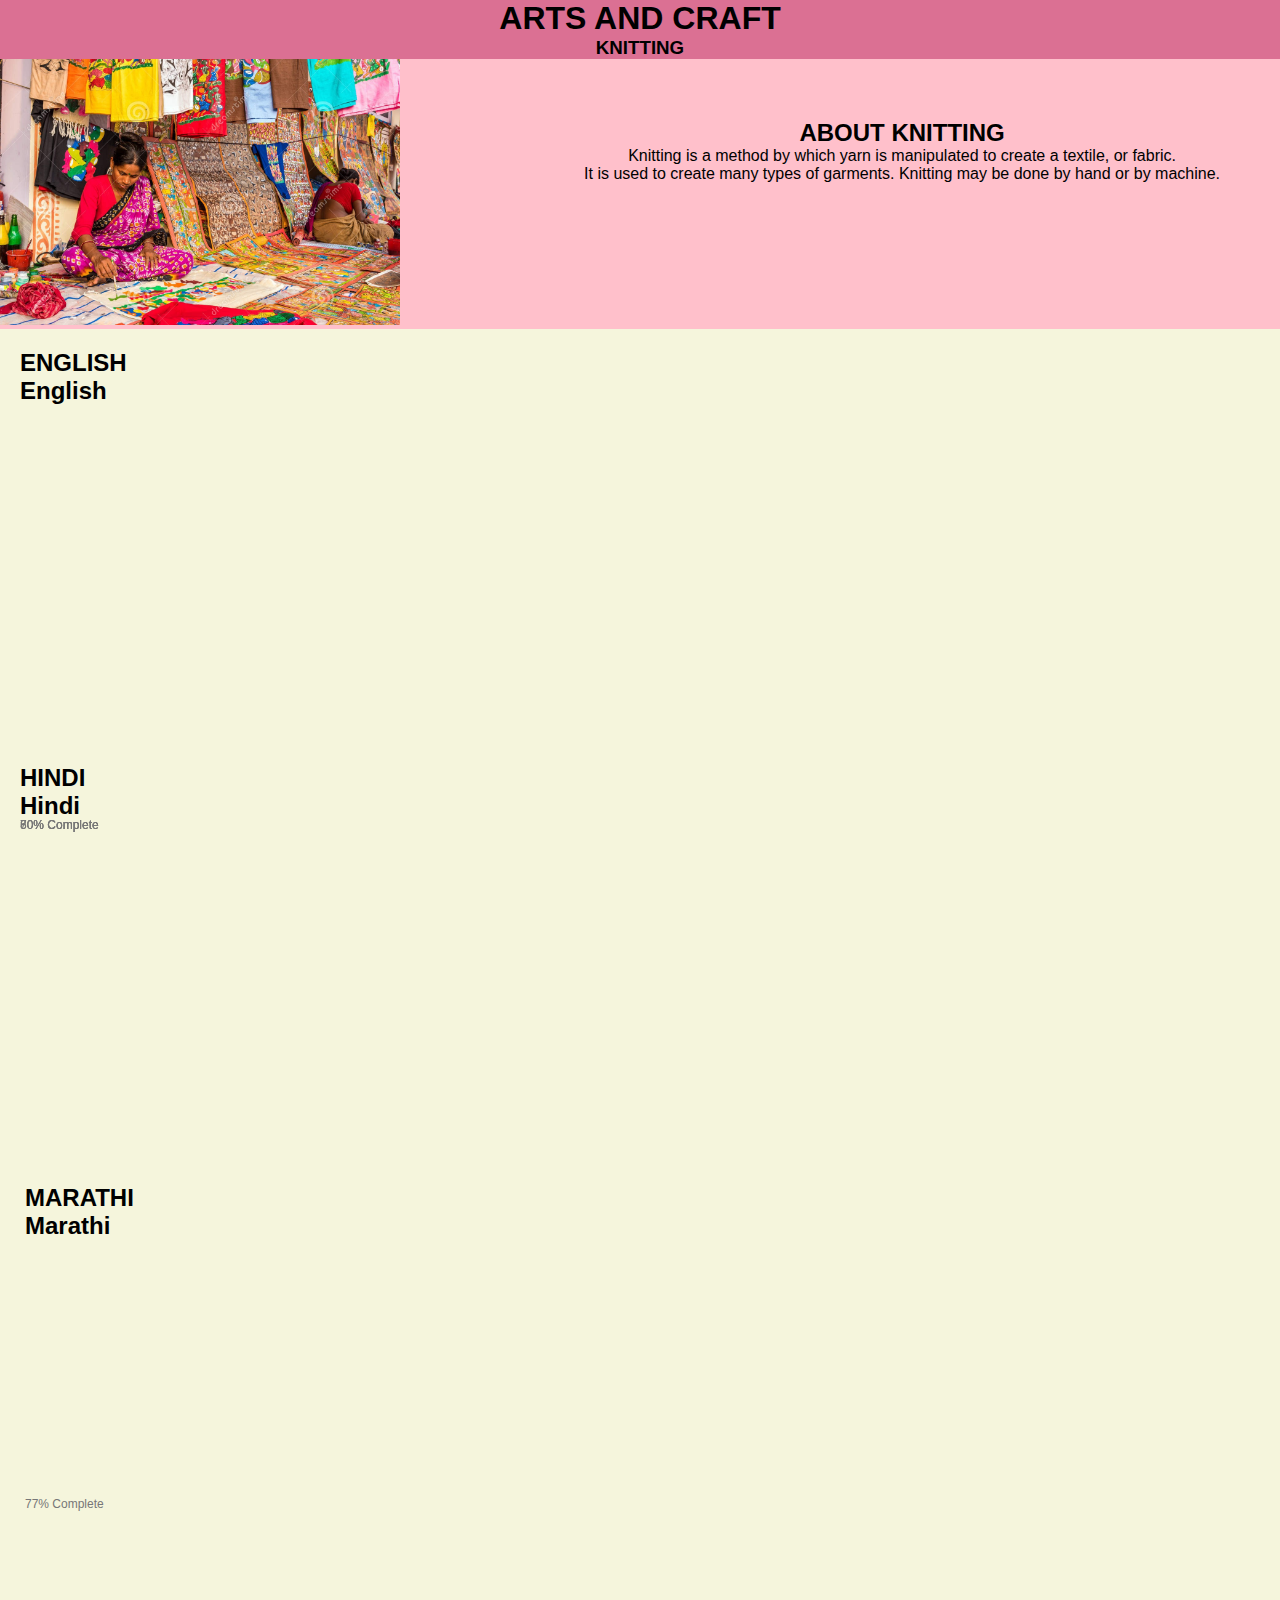
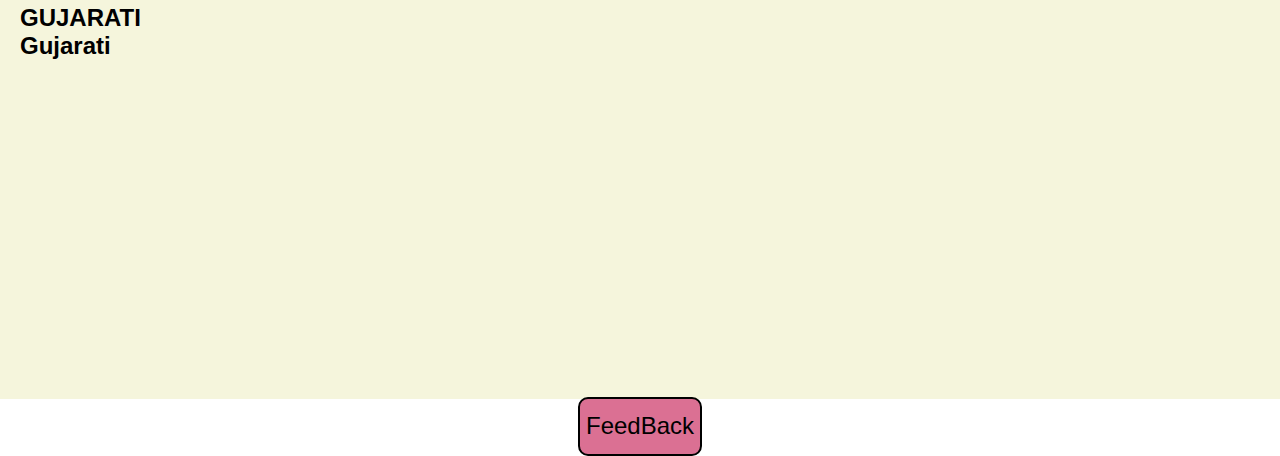
<file: art.html>
<!DOCTYPE html>
<html lang="en">

<head>
    <meta charset="UTF-8">
    <meta http-equiv="X-UA-Compatible" content="IE=edge">
    <meta name="viewport" content="width=device-width, initial-scale=1.0">
    <title>ART AND CRAFT</title>
    <link rel="stylesheet" href="art.css">
</head>

<body>
    <section class="art">
        <h1>ARTS AND CRAFT</h1>
        <h3>KNITTING</h3>
    </section>
    <section class="ABOUT">
        <div class="c1">
            <h2>ABOUT KNITTING</h2>
            <p>Knitting is a method by which yarn is manipulated to create a textile, or fabric. <br>It is used to create many types of garments. Knitting may be done by hand or by machine.</p>
                <!-- <img src="k3.jpg" width="20"> -->

        </div>
        <section class="image">
            <img src="k3.jpg" width="400px">
        </section>


    </section>
    <section class="course">
        <div id="english">
            <h2>ENGLISH</h2>
            <div class="container">
                <h2>English</h2>
                <div class="progress">
                  <div class="progress-bar" role="progressbar" aria-valuenow="70" aria-valuemin="0" aria-valuemax="100" style="width:70%">
                    <span class="sr-only">70% Complete</span>
                  </div>
                </div>
              </div>
              
            <iframe width="400" height="315" src="https://www.youtube.com/embed/hM5M2Fu0RtY"
                title="YouTube video player" frameborder="0"
                allow="accelerometer; autoplay; clipboard-write; encrypted-media; gyroscope; picture-in-picture"
                allowfullscreen></iframe>
            <iframe width="400" height="315" src="https://www.youtube.com/embed/Zjq0MoUZqVY"
                title="YouTube video player" frameborder="0"
                allow="accelerometer; autoplay; clipboard-write; encrypted-media; gyroscope; picture-in-picture"
                allowfullscreen></iframe>
        </div>
        <div id="hindi">
            <h2>HINDI</h2>
            <div class="container">
                <h2>Hindi</h2>
                <div class="progress">
                  <div class="progress-bar" role="progressbar" aria-valuenow="80" aria-valuemin="0" aria-valuemax="100" style="width:70%">
                    <span class="sr-only">80% Complete</span>
                  </div>
                </div>
              </div>
              
            <iframe width="400" height="315" src="https://www.youtube.com/embed/1T2wGMWZbPU"
                title="YouTube video player" frameborder="0"
                allow="accelerometer; autoplay; clipboard-write; encrypted-media; gyroscope; picture-in-picture"
                allowfullscreen></iframe>
            <iframe width="400" height="315" src="https://www.youtube.com/embed/NoTGfB27Qxo"
                title="YouTube video player" frameborder="0"
                allow="accelerometer; autoplay; clipboard-write; encrypted-media; gyroscope; picture-in-picture"
                allowfullscreen></iframe>

        </div>
        <div id="marathi">
            <h2>MARATHI</h2>
            <div class="container">
                <h2>Marathi</h2>
                <div class="progress">
                  <div class="progress-bar" role="progressbar" aria-valuenow="77" aria-valuemin="0" aria-valuemax="100" style="width:70%">
                    <span class="sr-only">77% Complete</span>
                  </div>
                </div>
              </div>
              
            <iframe width="400" height="315" src="https://www.youtube.com/embed/wQDf532gVfc"
                title="YouTube video player" frameborder="0"
                allow="accelerometer; autoplay; clipboard-write; encrypted-media; gyroscope; picture-in-picture"
                allowfullscreen></iframe>
            <iframe width="400" height="315" src="https://www.youtube.com/embed/dpSP-Ni21KU"
                title="YouTube video player" frameborder="0"
                allow="accelerometer; autoplay; clipboard-write; encrypted-media; gyroscope; picture-in-picture"
                allowfullscreen></iframe>



        </div>
        <div id="guju">
            <h2>GUJARATI</h2>
            <div class="container">
                <h2>Gujarati</h2>
                <div class="progress">
                  <div class="progress-bar" role="progressbar" aria-valuenow="60" aria-valuemin="0" aria-valuemax="100" style="width:70%">
                    <span class="sr-only">60% Complete</span>
                  </div>
                </div>
              </div>
              
            <iframe width="400" height="315" src="https://www.youtube.com/embed/tLQS7qb6bwU"
                title="YouTube video player" frameborder="0"
                allow="accelerometer; autoplay; clipboard-write; encrypted-media; gyroscope; picture-in-picture"
                allowfullscreen></iframe>

        </div>
    </div>
    <div class="footer">
        <div class="feedback" onclick="location.href = 'feedback.html'">FeedBack</div>
    </div>
    </section>



</body>

</html>
</file>
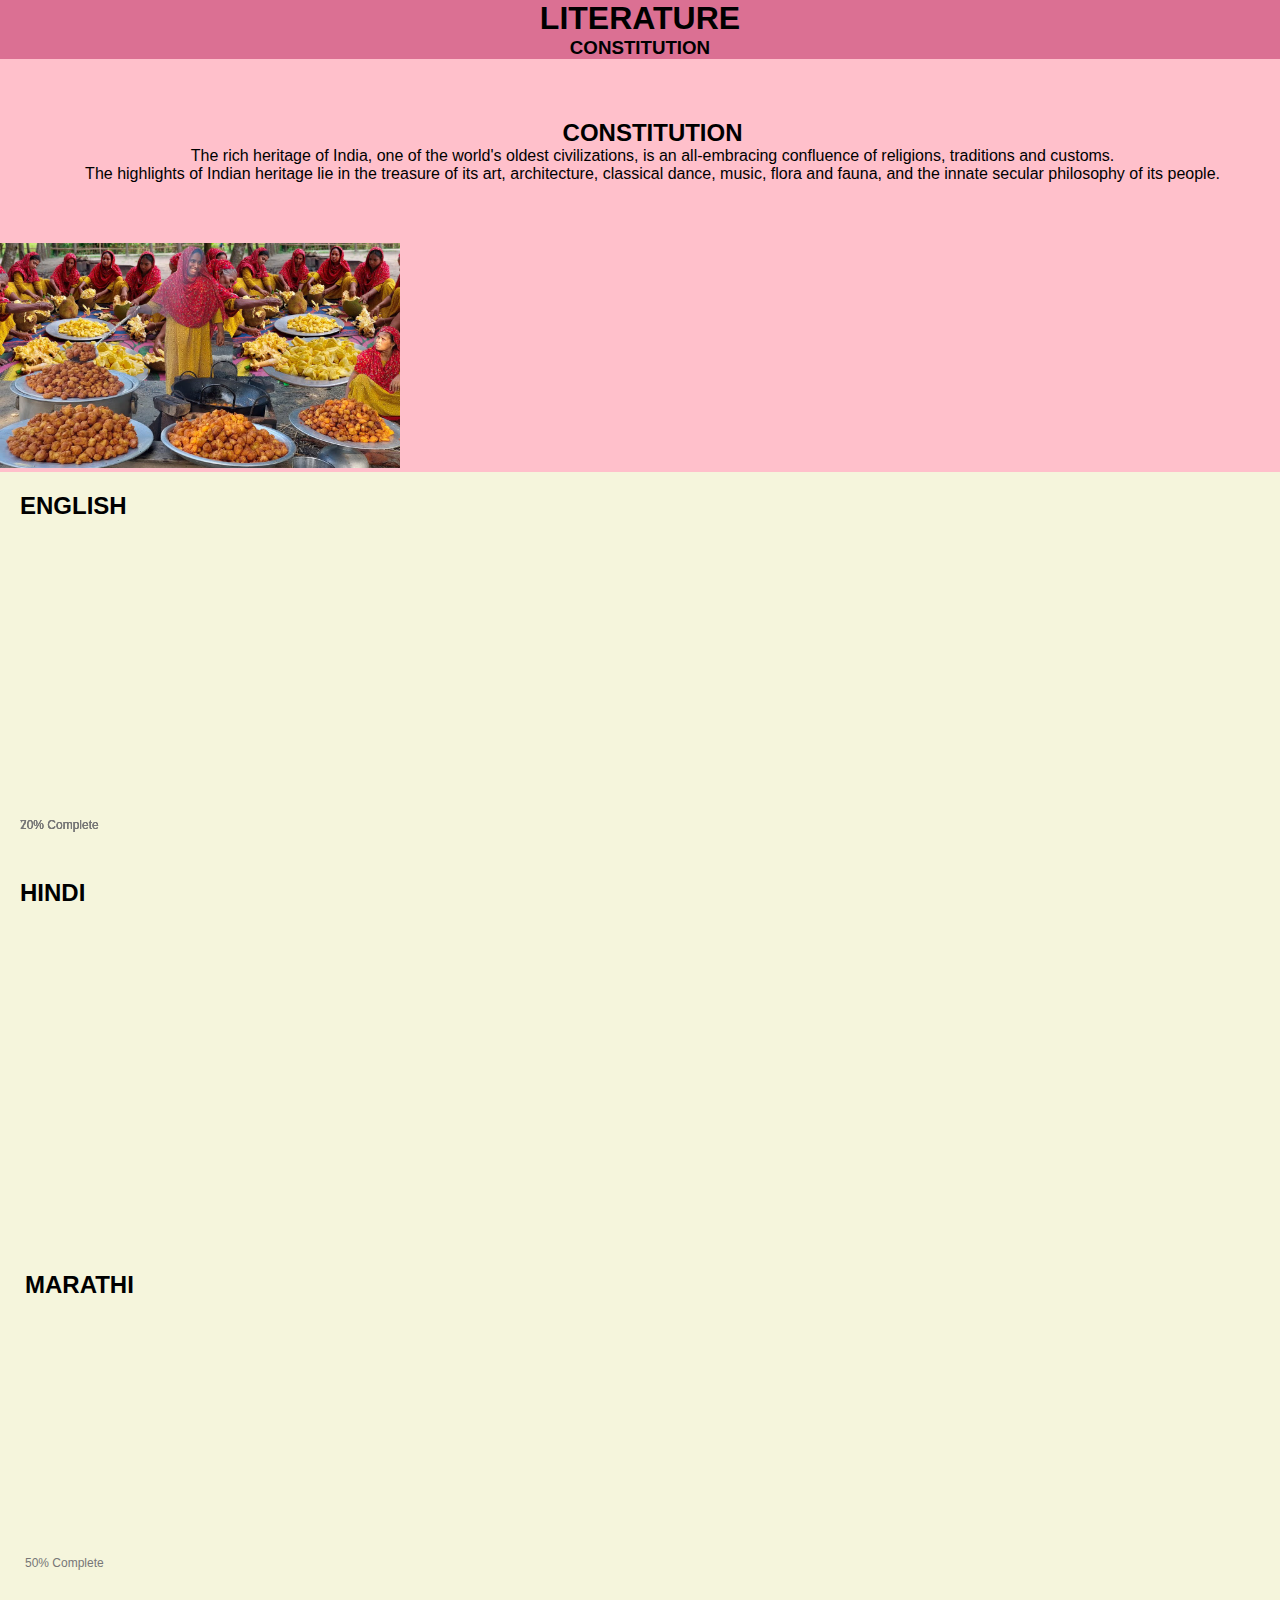
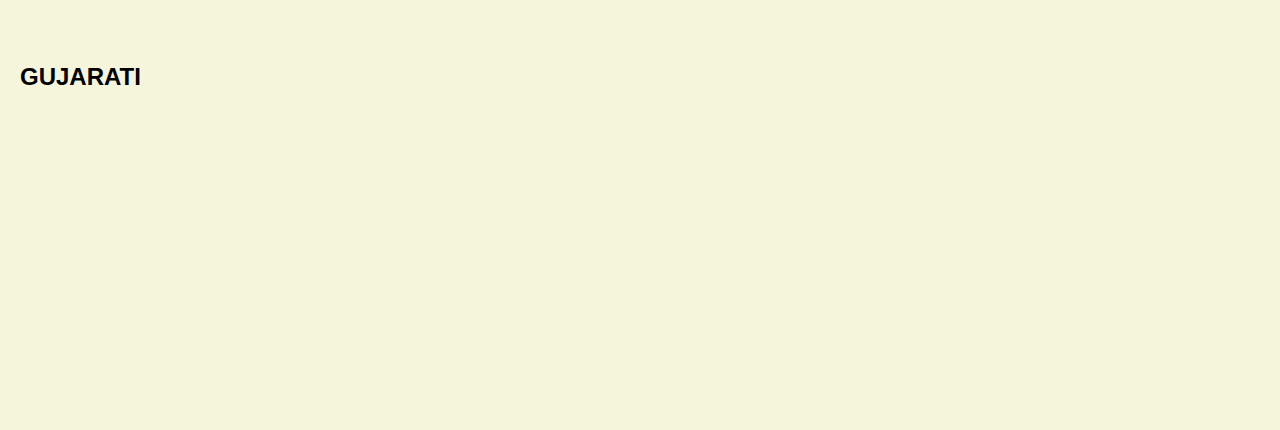
<file: cont.html>
<!DOCTYPE html>
<html lang="en">

<head>
    <meta charset="UTF-8">
    <meta http-equiv="X-UA-Compatible" content="IE=edge">
    <meta name="viewport" content="width=device-width, initial-scale=1.0">
    <title>COOKING</title>
    <link rel="stylesheet" href="art.css">
</head>

<body>
    <section class="art">
        <h1>LITERATURE</h1>
        <h3>CONSTITUTION</h3>
    </section>
    <section class="ABOUT">
        <div class="c1">
            <h2>CONSTITUTION</h2>
            <p>The rich heritage of India, one of the world's oldest civilizations, is an all-embracing confluence of religions, traditions and customs.<br> The highlights of Indian heritage lie in the treasure of its art, architecture, classical dance, music, flora and fauna, and the innate secular philosophy of its people.</p>
            <!-- <img src="k3.jpg" width="20"> -->

        </div>
        <section class="image">
            <img src="indian.jpg" width="400px">
        </section>


    </section>
    <section class="course">
        <div id="english">
            <h2>ENGLISH</h2>
            <div class="container">
               
                <div class="progress">
                  <div class="progress-bar" role="progressbar" aria-valuenow="20" aria-valuemin="0" aria-valuemax="100" style="width:70%">
                    <span class="sr-only">20% Complete</span>
                  </div>
                </div>
              </div>
              
            <iframe width="400" height="315" src="https://www.youtube.com/embed/vq2Q1_v6TNU"
                title="YouTube video player" frameborder="0"
                allow="accelerometer; autoplay; clipboard-write; encrypted-media; gyroscope; picture-in-picture"
                allowfullscreen></iframe>
            <iframe width="400" height="315" src="https://www.youtube.com/embed/6kWKxmPaYNo"
                title="YouTube video player" frameborder="0"
                allow="accelerometer; autoplay; clipboard-write; encrypted-media; gyroscope; picture-in-picture"
                allowfullscreen></iframe>
            <iframe width="400" height="315" src="https://www.youtube.com/embed/3PsH0-mfWzQ"
                title="YouTube video player" frameborder="0"
                allow="accelerometer; autoplay; clipboard-write; encrypted-media; gyroscope; picture-in-picture"
                allowfullscreen></iframe>


        </div>
        <div id="hindi">
            <h2>HINDI</h2>
            <div class="container">
                
                <div class="progress">
                  <div class="progress-bar" role="progressbar" aria-valuenow="70" aria-valuemin="0" aria-valuemax="100" style="width:70%">
                    <span class="sr-only">70% Complete</span>
                  </div>
                </div>
              </div>
              
            <iframe width="400" height="315" src="https://www.youtube.com/embed/8_KW9lnLY0c"
                title="YouTube video player" frameborder="0"
                allow="accelerometer; autoplay; clipboard-write; encrypted-media; gyroscope; picture-in-picture"
                allowfullscreen></iframe>
            <iframe width="400" height="315" src="https://www.youtube.com/embed/b-5e04yMnk8"
                title="YouTube video player" frameborder="0"
                allow="accelerometer; autoplay; clipboard-write; encrypted-media; gyroscope; picture-in-picture"
                allowfullscreen></iframe>
            <iframe width="400" height="315" src="https://www.youtube.com/embed/gEAY19h1F3M"
                title="YouTube video player" frameborder="0"
                allow="accelerometer; autoplay; clipboard-write; encrypted-media; gyroscope; picture-in-picture"
                allowfullscreen></iframe>



        </div>
        <div id="marathi">
            <h2>MARATHI</h2>
            <div class="container">
                
                <div class="progress">
                  <div class="progress-bar" role="progressbar" aria-valuenow="50" aria-valuemin="0" aria-valuemax="100" style="width:70%">
                    <span class="sr-only">50% Complete</span>
                  </div>
                </div>
              </div>
              
            <iframe width="400" height="315" src="https://www.youtube.com/embed/Io2D6hOBAlc"
                title="YouTube video player" frameborder="0"
                allow="accelerometer; autoplay; clipboard-write; encrypted-media; gyroscope; picture-in-picture"
                allowfullscreen></iframe>
            <iframe width="400" height="315" src="https://www.youtube.com/embed/wA2C_EZUzmg"
                title="YouTube video player" frameborder="0"
                allow="accelerometer; autoplay; clipboard-write; encrypted-media; gyroscope; picture-in-picture"
                allowfullscreen></iframe>
            <iframe width="400" height="315" src="https://www.youtube.com/embed/Mvgv2ckW1Lc"
                title="YouTube video player" frameborder="0"
                allow="accelerometer; autoplay; clipboard-write; encrypted-media; gyroscope; picture-in-picture"
                allowfullscreen></iframe>





        </div>
        <div id="guju">
            <h2>GUJARATI</h2>
            <div class="container">
                
                <div class="progress">
                  <div class="progress-bar" role="progressbar" aria-valuenow="70" aria-valuemin="0" aria-valuemax="100" style="width:70%">
                    <span class="sr-only">70% Complete</span>
                  </div>
                </div>
              </div>
              
            <iframe width="400" height="315" src="https://www.youtube.com/embed/w8m_699iJV8"
                title="YouTube video player" frameborder="0"
                allow="accelerometer; autoplay; clipboard-write; encrypted-media; gyroscope; picture-in-picture"
                allowfullscreen></iframe>
            <iframe width="400" height="315" src="https://www.youtube.com/embed/ZbtyaoFVoeA"
                title="YouTube video player" frameborder="0"
                allow="accelerometer; autoplay; clipboard-write; encrypted-media; gyroscope; picture-in-picture"
                allowfullscreen></iframe>
            <iframe width="400" height="315" src="https://www.youtube.com/embed/tR3jaq7NRNQ"
                title="YouTube video player" frameborder="0"
                allow="accelerometer; autoplay; clipboard-write; encrypted-media; gyroscope; picture-in-picture"
                allowfullscreen></iframe>

        </div>
    </section>



</body>

</html>
</file>
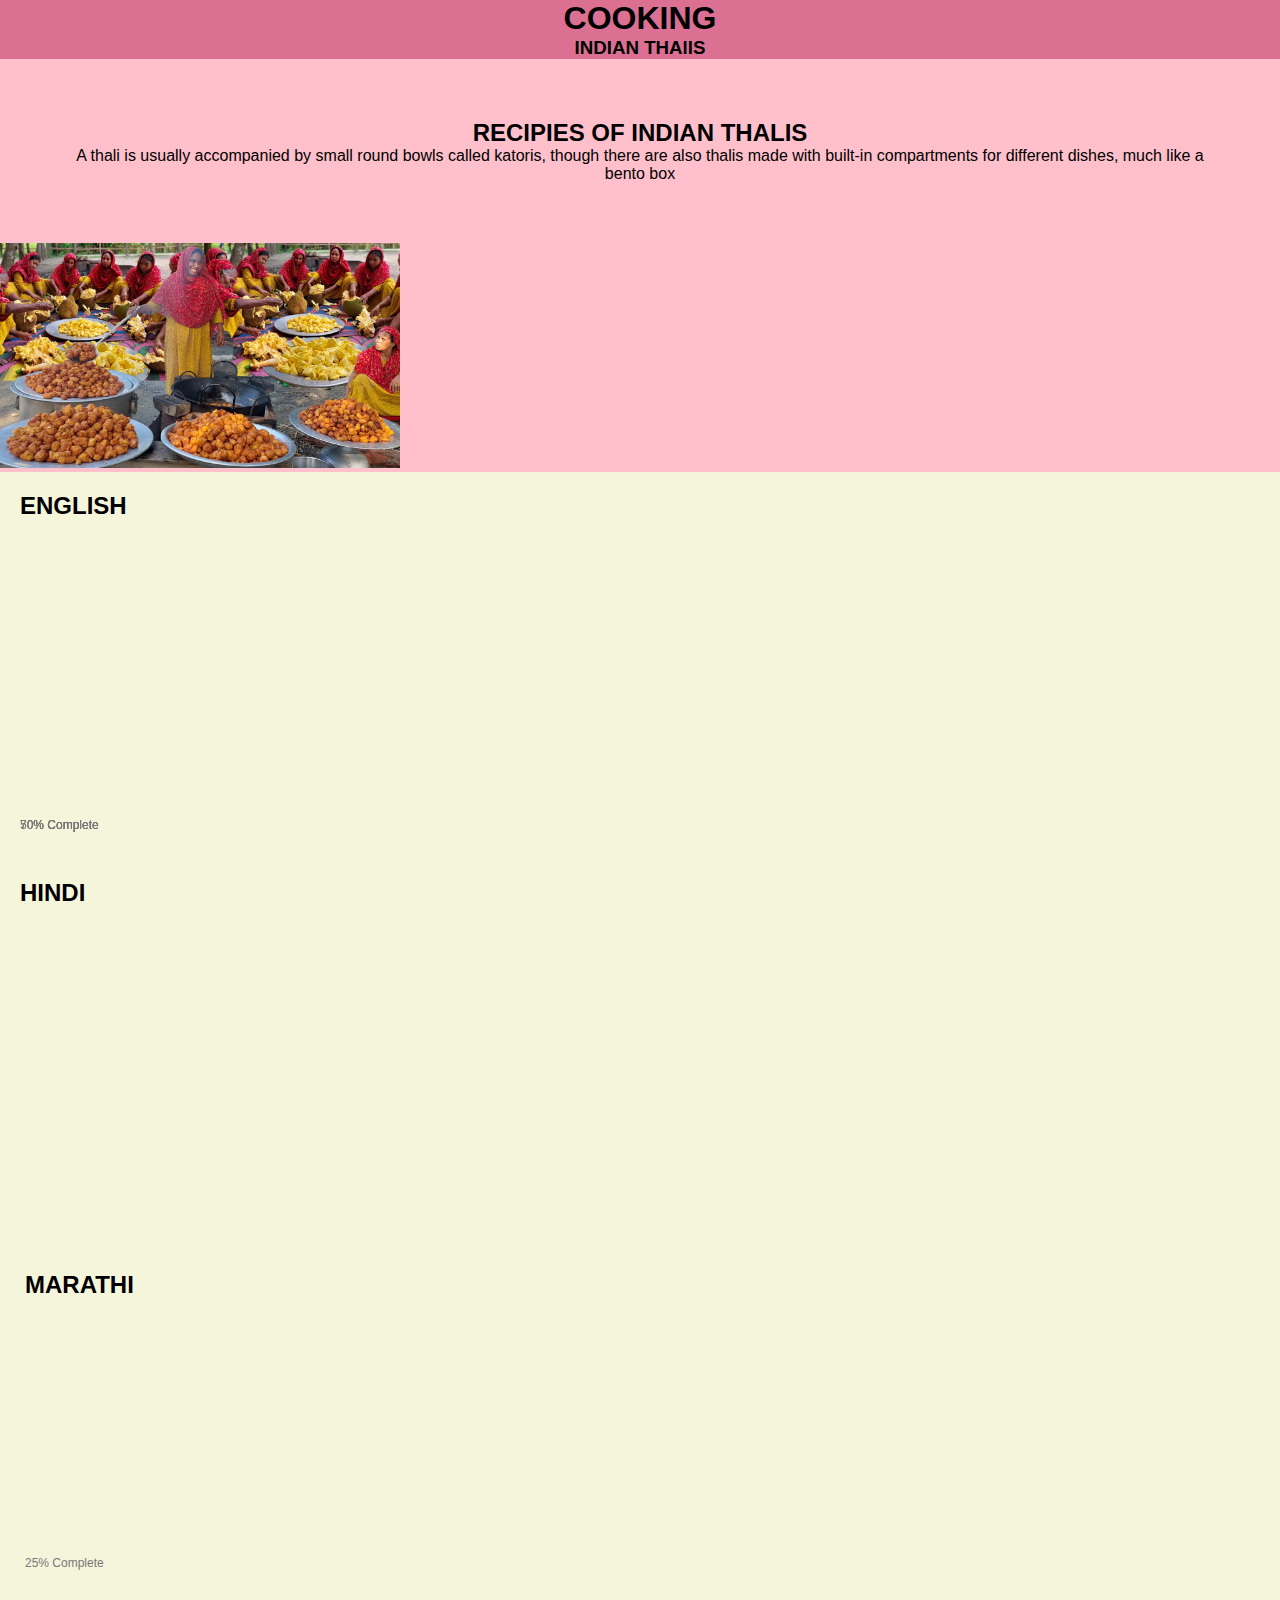
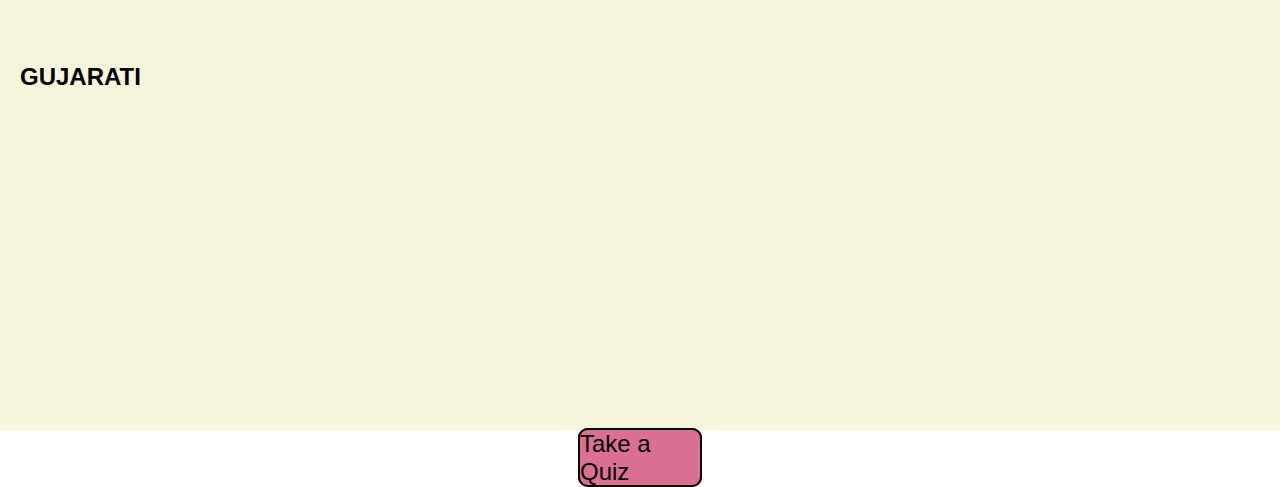
<file: cook.html>
<!DOCTYPE html>
<html lang="en">

<head>
    <meta charset="UTF-8">
    <meta http-equiv="X-UA-Compatible" content="IE=edge">
    <meta name="viewport" content="width=device-width, initial-scale=1.0">
    <title>COOKING</title>
    <link rel="stylesheet" href="art.css">
</head>

<body>
    <section class="art">
        <h1>COOKING</h1>
        <h3>INDIAN THAlIS</h3>
    </section>
    <section class="ABOUT">
        <div class="c1">
            <h2>RECIPIES OF INDIAN THALIS</h2>
            <p>A thali is usually accompanied by small round bowls called katoris, though there are also thalis made with built-in compartments for different dishes, much like a bento box</p>
            <!-- <img src="k3.jpg" width="20"> -->

        </div>
        <section class="image">
            <img src="indian.jpg" width="400px">
        </section>


    </section>
    <section class="course">
        <div id="english">
            <h2>ENGLISH</h2>
            <div class="container">
               
                <div class="progress">
                  <div class="progress-bar" role="progressbar" aria-valuenow="50" aria-valuemin="0" aria-valuemax="100" style="width:70%">
                    <span class="sr-only">50% Complete</span>
                  </div>
                </div>
              </div>
              
            <iframe width="400" height="315" src="https://www.youtube.com/embed/I_MWvhjufKA"
                title="YouTube video player" frameborder="0"
                allow="accelerometer; autoplay; clipboard-write; encrypted-media; gyroscope; picture-in-picture"
                allowfullscreen></iframe>
            <iframe width="400" height="315" src="https://www.youtube.com/embed/MUesLbKX1bA"
                title="YouTube video player" frameborder="0"
                allow="accelerometer; autoplay; clipboard-write; encrypted-media; gyroscope; picture-in-picture"
                allowfullscreen></iframe>

        </div>
        <div id="hindi">
            <h2>HINDI</h2>
            <div class="container">
                
                <div class="progress">
                  <div class="progress-bar" role="progressbar" aria-valuenow="70" aria-valuemin="0" aria-valuemax="100" style="width:70%">
                    <span class="sr-only">70% Complete</span>
                  </div>
                </div>
              </div>
              
            <iframe width="400" height="315" src="https://www.youtube.com/embed/eVlc_9sHppk"
                title="YouTube video player" frameborder="0"
                allow="accelerometer; autoplay; clipboard-write; encrypted-media; gyroscope; picture-in-picture"
                allowfullscreen></iframe>

            <iframe width="400" height="315" src="https://www.youtube.com/embed/y65wC-x2g9o"
                title="YouTube video player" frameborder="0"
                allow="accelerometer; autoplay; clipboard-write; encrypted-media; gyroscope; picture-in-picture"
                allowfullscreen></iframe>


        </div>
        <div id="marathi">
            <h2>MARATHI</h2>
            <div class="container">
                
                <div class="progress">
                  <div class="progress-bar" role="progressbar" aria-valuenow="25" aria-valuemin="0" aria-valuemax="100" style="width:70%">
                    <span class="sr-only">25% Complete</span>
                  </div>
                </div>
              </div>
              

            <iframe width="400" height="315" src="https://www.youtube.com/embed/y65wC-x2g9o"
                title="YouTube video player" frameborder="0"
                allow="accelerometer; autoplay; clipboard-write; encrypted-media; gyroscope; picture-in-picture"
                allowfullscreen></iframe>
            <iframe width="400" height="315" src="https://www.youtube.com/embed/a8DGSSet3VM"
                title="YouTube video player" frameborder="0"
                allow="accelerometer; autoplay; clipboard-write; encrypted-media; gyroscope; picture-in-picture"
                allowfullscreen></iframe>



        </div>
        <div id="guju">
            <h2>GUJARATI</h2>
            <div class="container">
                
                <div class="progress">
                  <div class="progress-bar" role="progressbar" aria-valuenow="70" aria-valuemin="0" aria-valuemax="100" style="width:70%">
                    <span class="sr-only">70% Complete</span>
                  </div>
                </div>
              </div>
              
            <iframe width="400" height="315" src="https://www.youtube.com/embed/8RhDZ3jk2Vg"
                title="YouTube video player" frameborder="0"
                allow="accelerometer; autoplay; clipboard-write; encrypted-media; gyroscope; picture-in-picture"
                allowfullscreen></iframe>

        </div>
    </div>
    <div class="footer">
        <div class="feedback" onclick="location.href = 'feedback.html'">FeedBack</div>
    </div>
    <div class="footer">
        <div class="feedback" onclick="location.href = 'Form.html'">Take a Quiz</div>
    </div>
    </section>
    



</body>

</html>
</file>
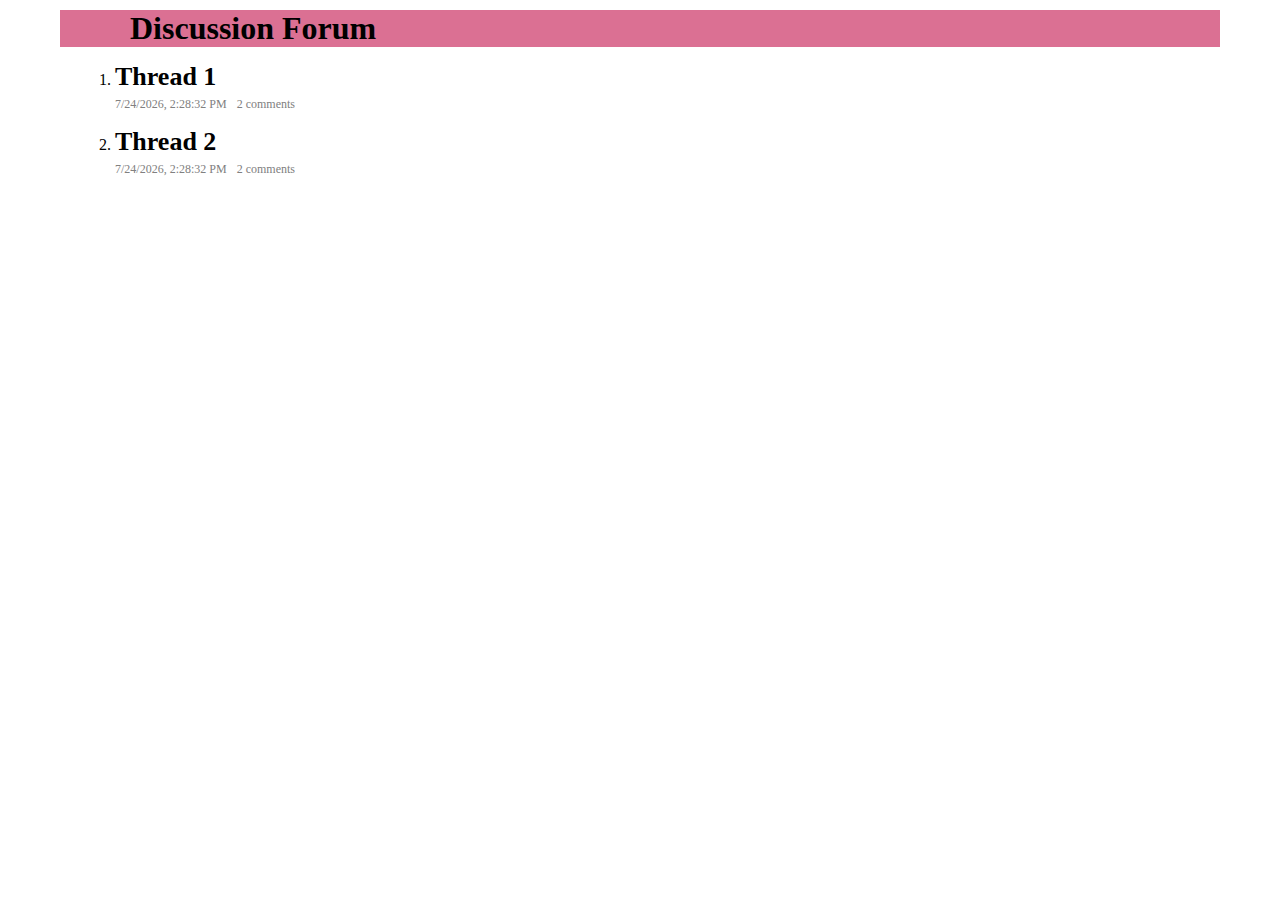
<file: discussion.html>
<body>
    <div class="top-bar">
        <h1>
            Discussion Forum
        </h1>
    </div>
    <div class="main">
        <ol>
        </ol>
    </div>
    <script src="data.js"></script>
    <script>
        console.log(threads);
        var container = document.querySelector('ol');
        for (let thread of threads) {
            var html = `
            <li class="row">
                <a href="/thread.html?${thread.id}">
                    <h4 class="title">
                        ${thread.title}
                    </h4>
                    <div class="bottom">
                        <p class="timestamp">
                            ${new Date(thread.date).toLocaleString()}
                        </p>
                        <p class="comment-count">
                            ${thread.comments.length} comments
                        </p>
                    </div>
                </a>
            </li>
            `
            container.insertAdjacentHTML('beforeend', html);
        }
    </script>
    <style>
        body {
            margin: 10px 60px;
        }
        a {
            text-decoration: none;
            color: black;
        }
        h1{font-size: 32px;
            margin: 0;}
        h4{
            margin: 0;
            font-size: 26px;
        }
        ol {
            margin: 0;
        }
        p {
            margin: 5px 0;
        }
        .top-bar {
            background-color: palevioletred;
            padding: 0 70px;
        }
        .main {
            background-color: white;
            padding: 10px 15px;
        }
        .row {
            padding: 5px 0;
        }
        .bottom {
            display: flex;
            color: grey;
            font-size: 12px;
        }
        .timestamp {
            padding-right: 10px;
        }
    </style>
</body>
</file>
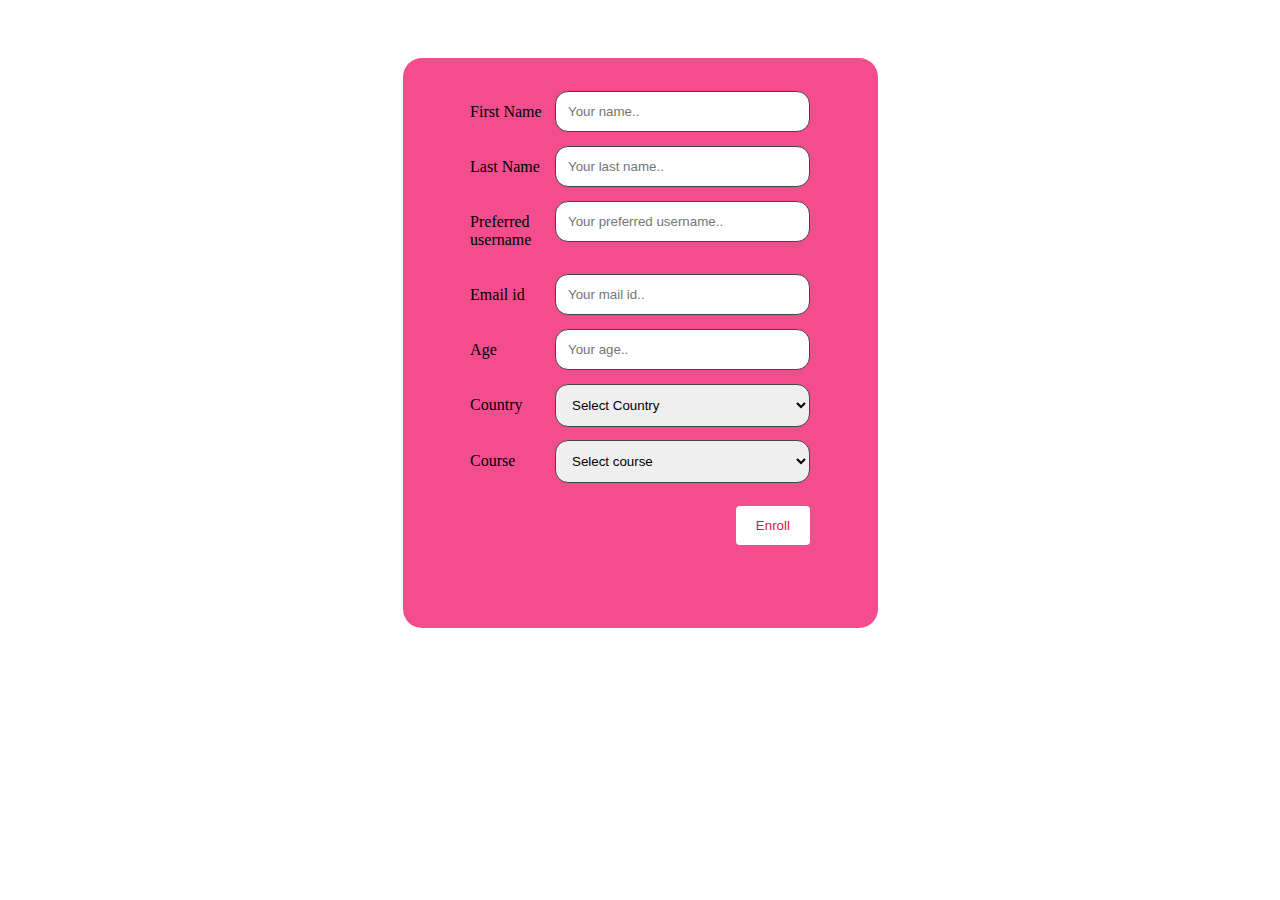
<file: Enrollment.html>
<!DOCTYPE html>    
<html>    
<head>    
<meta name="viewport" content="width=device-width, initial-scale=1">    
<style>    
* {    
  box-sizing: border-box;    
}    
    
input[type=text], select, textarea {    
  width: 100%;    
  padding: 12px;    
  border: 1px solid rgb(70, 68, 68);    
  border-radius: 13px;    
  resize: vertical;    
}   
#body1{
  background-color:#ffffff00;
  display: flex;
  justify-content:center;
} 
input[type=email], select, textarea {    
  width: 100%;    
  padding: 12px;    
  border: 1px solid rgb(70, 68, 68);    
  border-radius: 13px;    
  resize: vertical;    
}    
    
label {    
  padding: 12px 12px 12px 0;    
  display: inline-block;    
}    
    
input[type=submit] {    
  background-color: rgb(255, 255, 255);    
  color: rgb(235, 12, 75);    
  padding: 12px 20px;    
  border: none;    
  border-radius: 4px;    
  cursor: pointer;    
  float: right;    
  margin-top: 13px;
}    
    
input[type=submit]:hover {    
  background-color: #6b0a4f;
  color:white;   
} 
#row{
    margin-top:10px;
}   
    
#container {    
    height: 570px;
    width: 475px;
    background-color: rgb(244 77 142);
    display: flex;
    justify-content: center;
    padding: 20px;
    margin: 50px; 
    border: none;    
  border-radius: 19px;
}    
    
.col-25 {    
  float: left;    
  width: 25%;    
  margin-top: 13px;
  border-radius: 13px;
}    
    
.col-75 {    
  float: left;    
  width: 75%;    
  margin-top:13px;    
}    
    
/* Clear floats after the columns */    
.row:after {    
  content: "";    
  display: table;    
  clear: both;    
}    
    
/* Responsive layout - when the screen is less than 600px wide, make the two columns stack on top of each other instead of next to each other */    
</style>    
</head>    
<body id="body1">      
<section id="container">    
  <form>    
    <div class="row">    
      <div class="col-25">    
        <label for="fname">First Name</label>    
      </div>    
      <div class="col-75">    
        <input type="text" id="fname" name="firstname" placeholder="Your name..">    
      </div>    
    </div>    
    <div class="row">    
      <div class="col-25">    
        <label for="lname">Last Name</label>    
      </div>    
      <div class="col-75">    
        <input type="text" id="lname" name="lastname" placeholder="Your last name..">    
      </div>    
    </div>
    <div class="row">    
        <div class="col-25">    
          <label for="lname">Preferred username</label>    
        </div>    
        <div class="col-75">    
          <input type="text" id="lname" name="lastname" placeholder="Your preferred username..">    
        </div>    
      </div>        
    <div class="row">    
        <div class="col-25">    
          <label for="email">Email id</label>    
        </div>    
        <div class="col-75">    
          <input type="email" id="email" name="Mail id" placeholder="Your mail id..">    
        </div>    
      </div>
      <div class="row">    
        <div class="col-25">    
          <label for="lname">Age</label>    
        </div>    
        <div class="col-75">    
          <input type="text" id="lname" name="lastname" placeholder="Your age..">    
        </div>    
      </div>   
    <div class="row">    
      <div class="col-25">    
        <label for="country">Country</label>    
      </div>    
      <div class="col-75">    
        <select id="country" name="country">    
            <option value="none">Select Country</option>    
          <option value="australia">Australia</option>    
          <option value="canada">Canada</option>    
          <option value="usa">USA</option>    
          <option value="russia">Russia</option>    
          <option value="japan">Japan</option>    
          <option value="india">India</option>    
          <option value="china">China</option>    
        </select>    
      </div>    
    </div>
    <div class="row">    
        <div class="col-25">    
          <label for="country">Course</label>    
        </div>    
        <div class="col-75">    
          <select id="country" name="country">
            <option value="none">Select course</option>        
              <option value="none">Art & Craft</option>    
            <option value="australia">Science & Technology</option>    
            <option value="canada">Literature</option>    
            <option value="usa">Cooking</option>    
          </select>    
        </div>    
      </div>      
      
    </div>    
    <div id="row">    
      <input type="submit" value="Enroll" ></div>   
    </div>
    
  </form>    
</section>    
    
</body>    
</html>
</file>
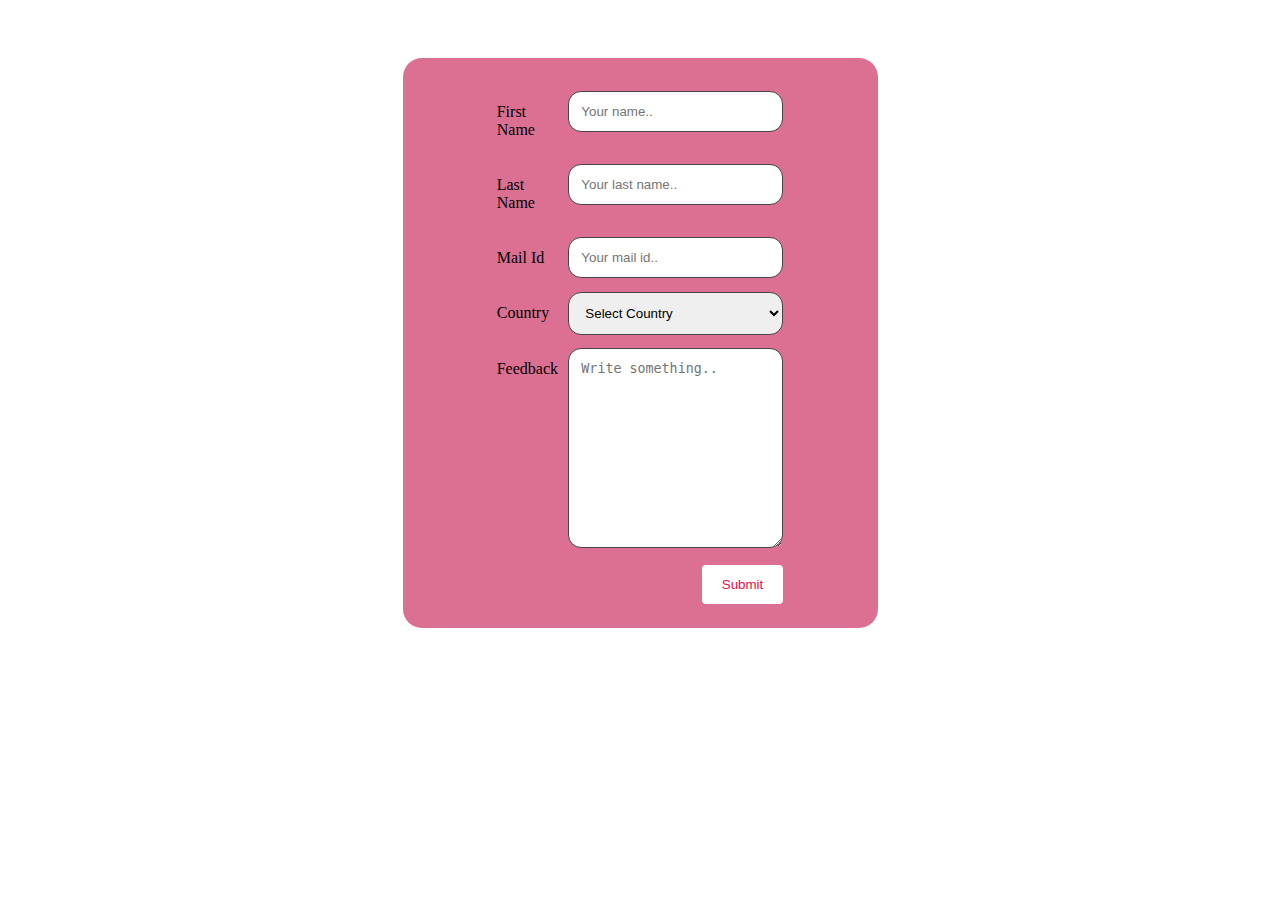
<file: feedback.html>
<!DOCTYPE html>    
<html>    
<head>    
<meta name="viewport" content="width=device-width, initial-scale=1">    
<style>    
* {    
  box-sizing: border-box;    
}    
    
input[type=text], select, textarea {    
  width: 100%;    
  padding: 12px;    
  border: 1px solid rgb(70, 68, 68);    
  border-radius: 13px;    
  resize: vertical;    
}   
#body1{
  background-color:#ffffff00;
  display: flex;
  justify-content:center;
} 
input[type=email], select, textarea {    
  width: 100%;    
  padding: 12px;    
  border: 1px solid rgb(70, 68, 68);    
  border-radius: 13px;    
  resize: vertical;    
}    
    
label {    
  padding: 12px 12px 12px 0;    
  display: inline-block;    
}    
    
input[type=submit] {    
  background-color: rgb(255, 255, 255);    
  color: rgb(235, 12, 75);    
  padding: 12px 20px;    
  border: none;    
  border-radius: 4px;    
  cursor: pointer;    
  float: right;    
  margin-top: 13px;
}    
    
input[type=submit]:hover {    
  background-color: #6b0a4f;
  color:white;   
}    
    
#container {    
    height: 570px;
    width: 475px;
    background-color:palevioletred;
    display: flex;
    justify-content: center;
    padding: 20px;
    margin: 50px; 
    border: none;    
  border-radius: 19px;
}    
    
.col-25 {    
  float: left;    
  width: 25%;    
  margin-top: 13px;
  border-radius: 13px;
}    
    
.col-75 {    
  float: left;    
  width: 75%;    
  margin-top:13px;    
}    
    
/* Clear floats after the columns */    
.row:after {    
  content: "";    
  display: table;    
  clear: both;    
}    
    
/* Responsive layout - when the screen is less than 600px wide, make the two columns stack on top of each other instead of next to each other */    
</style>    
</head>    
<body id="body1">      
<section id="container">    
  <form>    
    <div class="row">    
      <div class="col-25">    
        <label for="fname">First Name</label>    
      </div>    
      <div class="col-75">    
        <input type="text" id="fname" name="firstname" placeholder="Your name..">    
      </div>    
    </div>    
    <div class="row">    
      <div class="col-25">    
        <label for="lname">Last Name</label>    
      </div>    
      <div class="col-75">    
        <input type="text" id="lname" name="lastname" placeholder="Your last name..">    
      </div>    
    </div>    
    <div class="row">    
        <div class="col-25">    
          <label for="email">Mail Id</label>    
        </div>    
        <div class="col-75">    
          <input type="email" id="email" name="mailid" placeholder="Your mail id..">    
        </div>    
      </div>    
    <div class="row">    
      <div class="col-25">    
        <label for="country">Country</label>    
      </div>    
      <div class="col-75">    
        <select id="country" name="country">    
            <option value="none">Select Country</option>    
          <option value="australia">Australia</option>    
          <option value="canada">Canada</option>    
          <option value="usa">USA</option>    
          <option value="russia">Russia</option>    
          <option value="japan">Japan</option>    
          <option value="india">India</option>    
          <option value="china">China</option>    
        </select>    
      </div>    
    </div>    
    <div class="row">    
      <div class="col-25">    
        <label for="feed_back"><i class="fa fa-heart" aria-hidden="true"></i>Feedback</label>    
      </div>    
      <div class="col-75">    
        <textarea id="subject" name="subject" placeholder="Write something.." style="height:200px"></textarea>    
      </div>    
    </div>    
    <div id="row">    
      <input type="submit" value="Submit" >    
    </div>
    
  </form>    
</section>    
    
</body>    
</html>
</file>
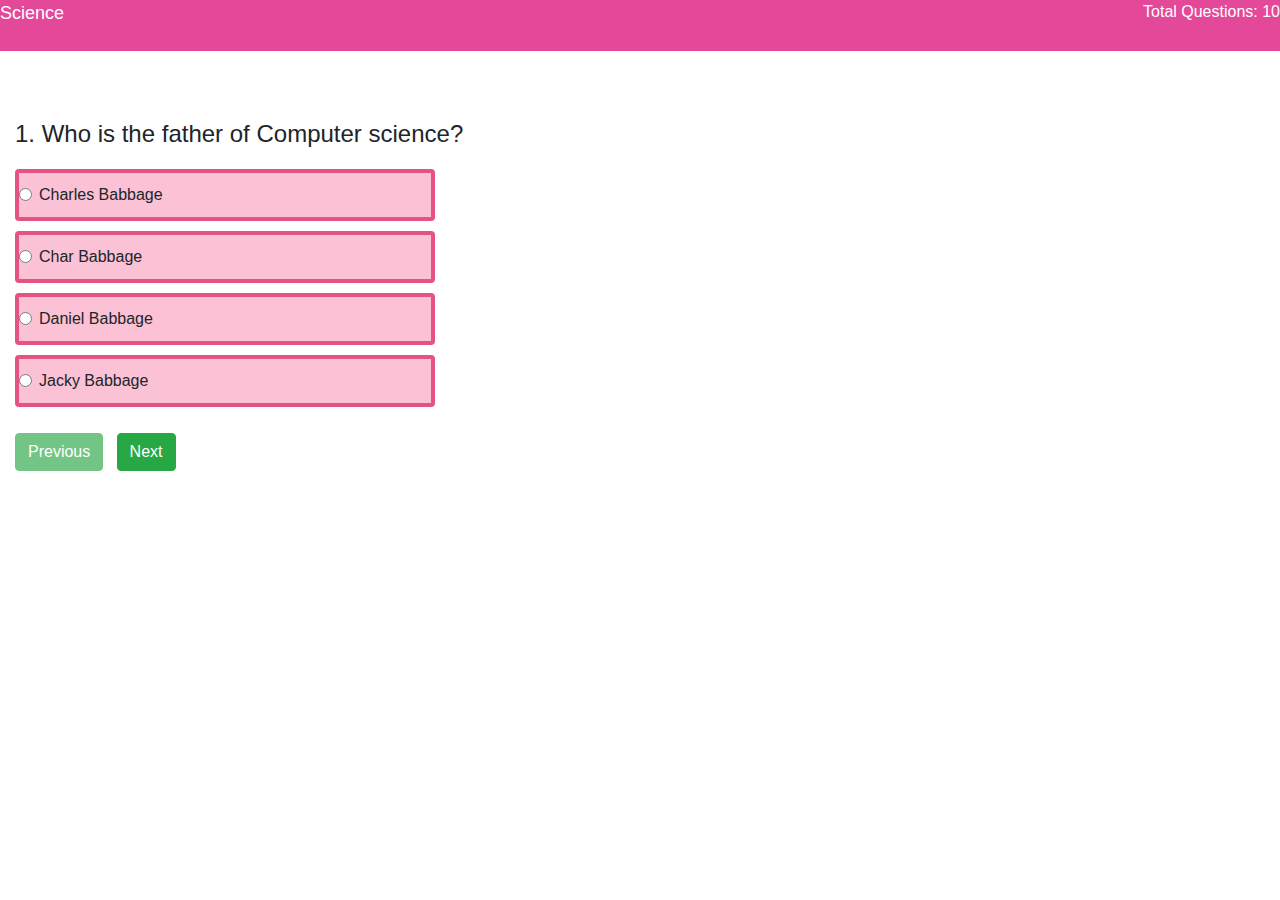
<file: Form.html>
<!DOCTYPE html>
<html lang="en">
<head>
<meta charset="UTF-8">
<meta http-equiv="X-UA-Compatible" content="IE=edge">
<meta name="viewport" content="width=device-width, initial-scale=1.0">
<title>Javascript Quiz</title>
<link rel="stylesheet" href="style1.css">
<link rel="stylesheet" href="https://cdnjs.cloudflare.com/ajax/libs/font-awesome/4.7.0/css/font-awesome.css">
<link rel="stylesheet" href="https://cdnjs.cloudflare.com/ajax/libs/twitter-bootstrap/4.0.0-alpha.6/css/bootstrap.min.css">
</head>
<body>
<header id="header bg-primary" style="background-color: #d80272b8; height:51px;">
<div class="left-title" id="Quiz">Science</div>
<div class="right-title">Total Questions: <span id="tque"></span></div>
<div class="clearfix"></div>
</header>
<div class="content">
<div class="container-fluid">
<div class="row">
<div class="col-sm-12">
<div id="result" class="quiz-body">
<form name="quizForm" onSubmit="">
<fieldset class="form-group">
<h4><span id="qid">1.</span> <span id="question"></span></h4>
<div class="option-block-container" id="question-options">
</div> <!-- End of option block -->
</fieldset>
<button name="previous" id="previous" class="btn btn-success">Previous</button>
&nbsp;
<button name="next" id="next" class="btn btn-success">Next</button>
</form>
</div>
</div> <!-- End of col-sm-12 -->
</div> <!-- End of row -->
</div> <!-- ENd of container fluid -->
</div> <!-- End of content -->
<script src="https://cdnjs.cloudflare.com/ajax/libs/jquery/3.1.1/jquery.min.js"></script>
<script src="https://cdnjs.cloudflare.com/ajax/libs/twitter-bootstrap/4.0.0-alpha.6/js/bootstrap.min.js"></script>
<script src="app.js"></script>
</body>
</html>
</file>
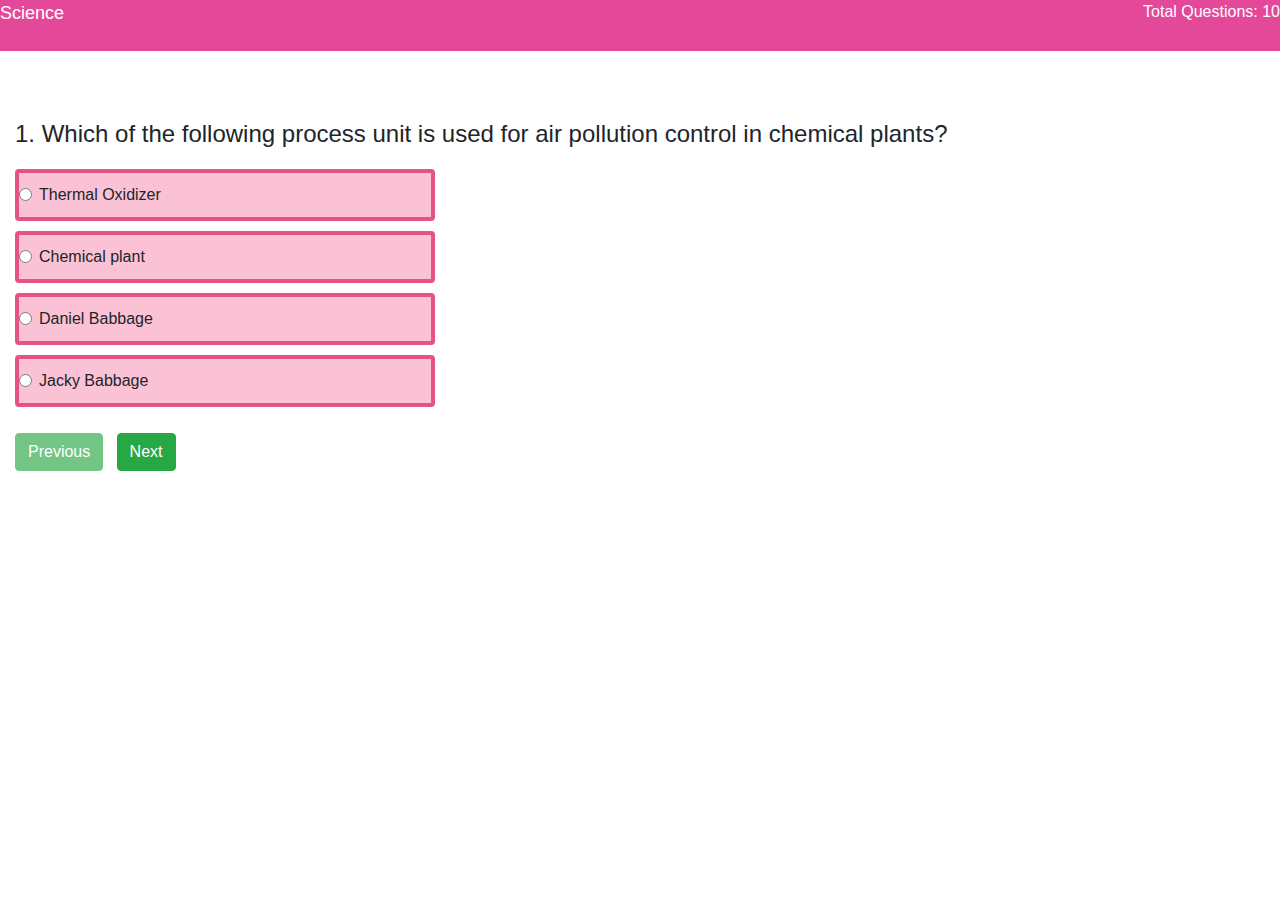
<file: form1.html>
<!DOCTYPE html>
<html lang="en">
<head>
<meta charset="UTF-8">
<meta http-equiv="X-UA-Compatible" content="IE=edge">
<meta name="viewport" content="width=device-width, initial-scale=1.0">
<title>Javascript Quiz</title>
<link rel="stylesheet" href="style1.css">
<link rel="stylesheet" href="https://cdnjs.cloudflare.com/ajax/libs/font-awesome/4.7.0/css/font-awesome.css">
<link rel="stylesheet" href="https://cdnjs.cloudflare.com/ajax/libs/twitter-bootstrap/4.0.0-alpha.6/css/bootstrap.min.css">
</head>
<body>
<header id="header bg-primary" style="background-color: #d80272b8; height:51px;">
<div class="left-title" id="Quiz">Science</div>
<div class="right-title">Total Questions: <span id="tque"></span></div>
<div class="clearfix"></div>
</header>
<div class="content">
<div class="container-fluid">
<div class="row">
<div class="col-sm-12">
<div id="result" class="quiz-body">
<form name="quizForm" onSubmit="">
<fieldset class="form-group">
<h4><span id="qid">1.</span> <span id="question"></span></h4>
<div class="option-block-container" id="question-options">
</div> <!-- End of option block -->
</fieldset>
<button name="previous" id="previous" class="btn btn-success">Previous</button>
&nbsp;
<button name="next" id="next" class="btn btn-success">Next</button>
</form>
</div>
</div> <!-- End of col-sm-12 -->
</div> <!-- End of row -->
</div> <!-- ENd of container fluid -->
</div> <!-- End of content -->
<script src="https://cdnjs.cloudflare.com/ajax/libs/jquery/3.1.1/jquery.min.js"></script>
<script src="https://cdnjs.cloudflare.com/ajax/libs/twitter-bootstrap/4.0.0-alpha.6/js/bootstrap.min.js"></script>
<script src="app1.js"></script>
</body>
</html>
</file>
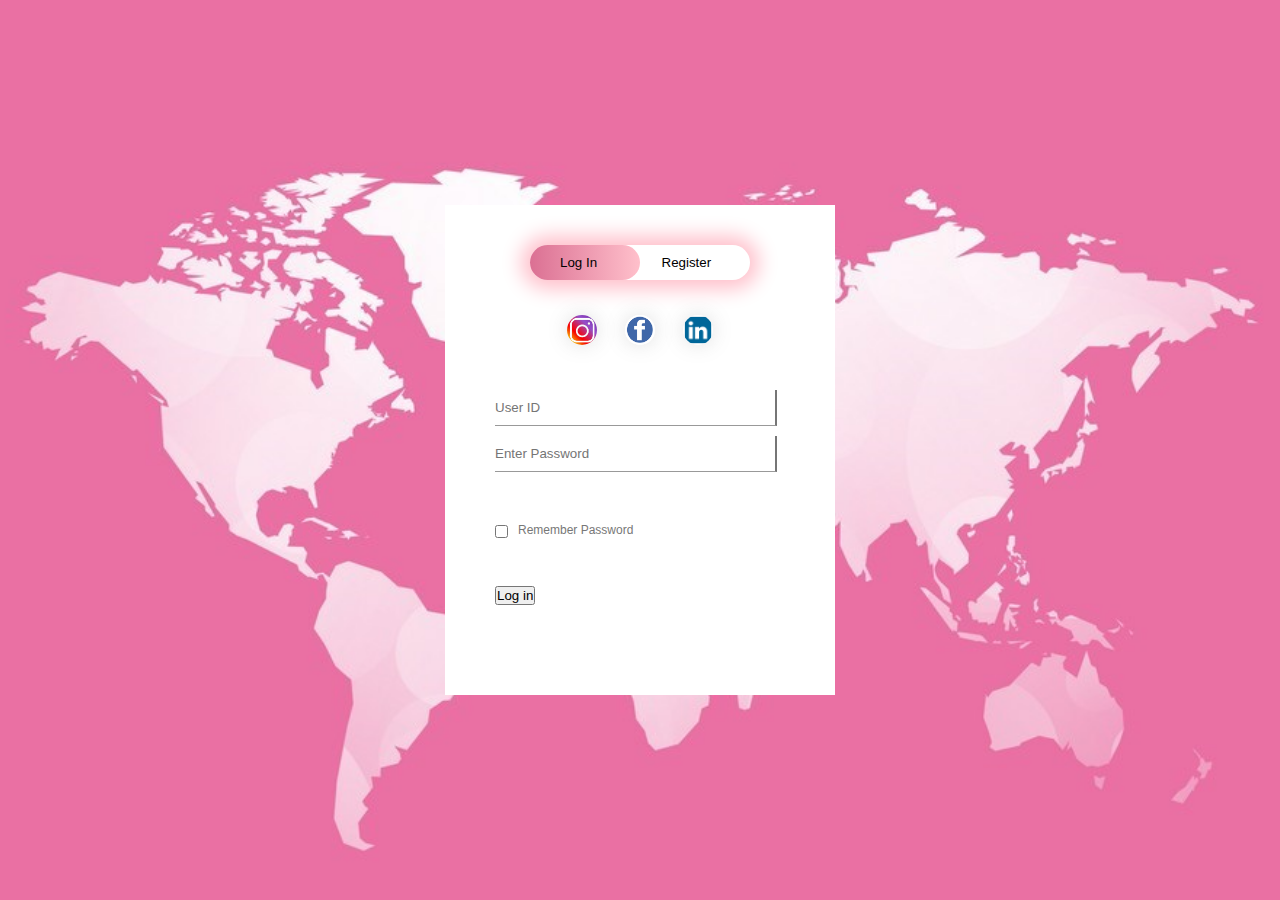
<file: login.html>
<!DOCTYPE html>
<html lang="en">

<head>
    <meta charset="UTF-8">
    <meta http-equiv="X-UA-Compatible" content="IE=edge">
    <meta name="viewport" content="width=device-width, initial-scale=1.0">
    <title>Login page</title>
    <link rel="stylesheet" href="art.css">
    
</head>

<body>
    <div class="login">
        <div class="form-box">
            <div class="button-box">
                <div id="btn">
                   

                </div>
                <button type="button" class="toggle-btn" onclick="login()">Log In</button>
                <button type="button" class="toggle-btn" onclick="register()">Register </button>

            </div>
            <div class="social-icons">
                <img src="insta.jpeg" width="30px">
                <img src="face.png" width="30px">
                <img src="link.png" width="30px">
            </div>
            <form  id="log" class="input-group">
                <input type="text" class="input-field" placeholder="User ID" required>
                <input type="text" class="input-field" placeholder="Enter Password" required><br><br>
                <input type="checkbox" class="checkbox"><span>Remember Password</span><br><br>
                <button type="submit" class="submit-btn" onclick="location.href='index.html'">Log in</button>
            </form>
            <form  id="reg"class="input-group">
                <input type="text" class="input-field" placeholder="User ID" required>
                <input type="email" class="input-field" placeholder="Email ID" required>
                <input type="text" class="input-field" placeholder="Enter Password" required><br><br>
                <input type="checkbox" class="checkbox"><span>I agree to the terms and condition</span><br><br>
                <button type="submit" class="submit-btn" onclick="location.href='index.html'">Register</button>
            </form>


        </div>
        <!-- <form class="input-group">
            <input type="text" class="input-field" placeholder="User ID" required>
            <input type="text" class="input-field" placeholder="Enter Password" required>
            <input type="checkbox" class="checkbox"><span>Remember Password</span>
            <button type="submit" class="submit-btn">Log in</button>
        </form> -->
        <!-- <div class="social-icons">
            <img src="insta.jpeg">
            <img src="face.png">
            <img src="link.png">
        </div> -->

    </div>
    <script>
        var x = document.getElementById("log");
        var y = document.getElementById("reg");
        var z = document.getElementById("btn");

        function register(){
            x.style.left = "-400px";
            y.style.left = "50px";
            z.style.left = "110px";
        }
        function login(){
            x.style.left = "50px";
            y.style.left = "450px";
            z.style.left = "0"
        }
    </script>
   
</body>

</html>
</file>
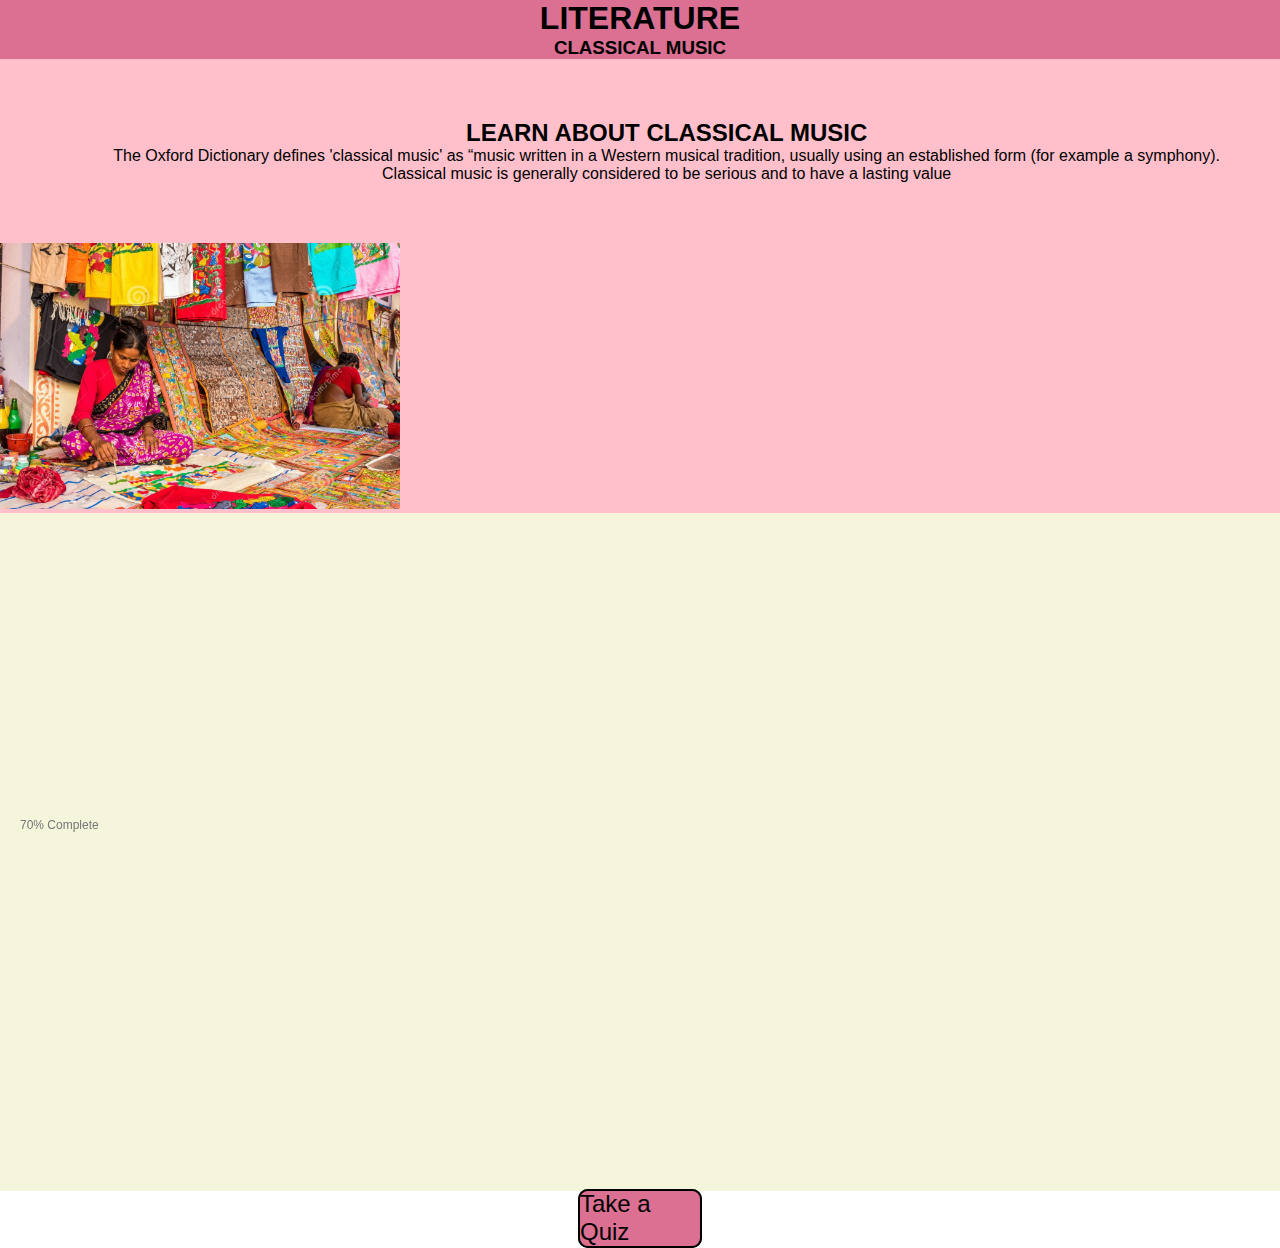
<file: music.html>
<!DOCTYPE html>
<html lang="en">

<head>
    <meta charset="UTF-8">
    <meta http-equiv="X-UA-Compatible" content="IE=edge">
    <meta name="viewport" content="width=device-width, initial-scale=1.0">
    <title>ART AND CRAFT</title>
    <link rel="stylesheet" href="art.css">
</head>

<body>
    <section class="art">
        <h1>LITERATURE</h1>
        <h3>CLASSICAL MUSIC </h3>
    </section>
    <section class="ABOUT">
        <div class="c1">
            <h2>LEARN ABOUT CLASSICAL MUSIC</h2>
            <p>The Oxford Dictionary defines 'classical music' as “music written in a Western musical tradition, usually using an established form (for example a symphony).<br> Classical music is generally considered to be serious and to have a lasting value</p>
            <!-- <img src="k3.jpg" width="20"> -->

        </div>
        <section class="image">
            <img src="k3.jpg" width="400px">
        </section>


    </section>
    <section class="course">
        <div id="english">
            <!-- <h2>ENGLISH</h2> -->
            <div class="container">
                
                <div class="progress">
                  <div class="progress-bar" role="progressbar" aria-valuenow="70" aria-valuemin="0" aria-valuemax="100" style="width:70%">
                    <span class="sr-only">70% Complete</span>
                  </div>
                </div>
              </div>
              
            <iframe width="560" height="315" src="https://www.youtube.com/embed/Sw1EitpNZwY"
                title="YouTube video player" frameborder="0"
                allow="accelerometer; autoplay; clipboard-write; encrypted-media; gyroscope; picture-in-picture"
                allowfullscreen></iframe>
            <iframe width="560" height="315" src="https://www.youtube.com/embed/DuJ7yUXMhgM"
                title="YouTube video player" frameborder="0"
                allow="accelerometer; autoplay; clipboard-write; encrypted-media; gyroscope; picture-in-picture"
                allowfullscreen></iframe>
            <iframe width="560" height="315" src="https://www.youtube.com/embed/DC7ehvdXI8c"
                title="YouTube video player" frameborder="0"
                allow="accelerometer; autoplay; clipboard-write; encrypted-media; gyroscope; picture-in-picture"
                allowfullscreen></iframe>
                


        </div>
        <div class="footer">
            <div class="feedback" onclick="location.href = 'feedback.html'">FeedBack</div>
        </div>
        <div class="footer">
            <div class="feedback" onclick="location.href = 'form1.html'">Take a Quiz</div>
        </div>

        
        <!-- <div id="hindi">
            <h2>HINDI</h2>
            <iframe width="400" height="315" src="https://www.youtube.com/embed/1T2wGMWZbPU"
                title="YouTube video player" frameborder="0"
                allow="accelerometer; autoplay; clipboard-write; encrypted-media; gyroscope; picture-in-picture"
                allowfullscreen></iframe>
            <iframe width="400" height="315" src="https://www.youtube.com/embed/NoTGfB27Qxo"
                title="YouTube video player" frameborder="0"
                allow="accelerometer; autoplay; clipboard-write; encrypted-media; gyroscope; picture-in-picture"
                allowfullscreen></iframe>

        </div> -->
        <!-- <div id="marathi">
            <h2>MARATHI</h2>

            <iframe width="400" height="315" src="https://www.youtube.com/embed/wQDf532gVfc"
                title="YouTube video player" frameborder="0"
                allow="accelerometer; autoplay; clipboard-write; encrypted-media; gyroscope; picture-in-picture"
                allowfullscreen></iframe>
            <iframe width="400" height="315" src="https://www.youtube.com/embed/dpSP-Ni21KU"
                title="YouTube video player" frameborder="0"
                allow="accelerometer; autoplay; clipboard-write; encrypted-media; gyroscope; picture-in-picture"
                allowfullscreen></iframe>



        </div>
        <div id="guju">
            <h2>GUJARATI</h2>
            <iframe width="400" height="315" src="https://www.youtube.com/embed/tLQS7qb6bwU"
                title="YouTube video player" frameborder="0"
                allow="accelerometer; autoplay; clipboard-write; encrypted-media; gyroscope; picture-in-picture"
                allowfullscreen></iframe>

        </div> -->
    </section>



</body>

</html>
</file>
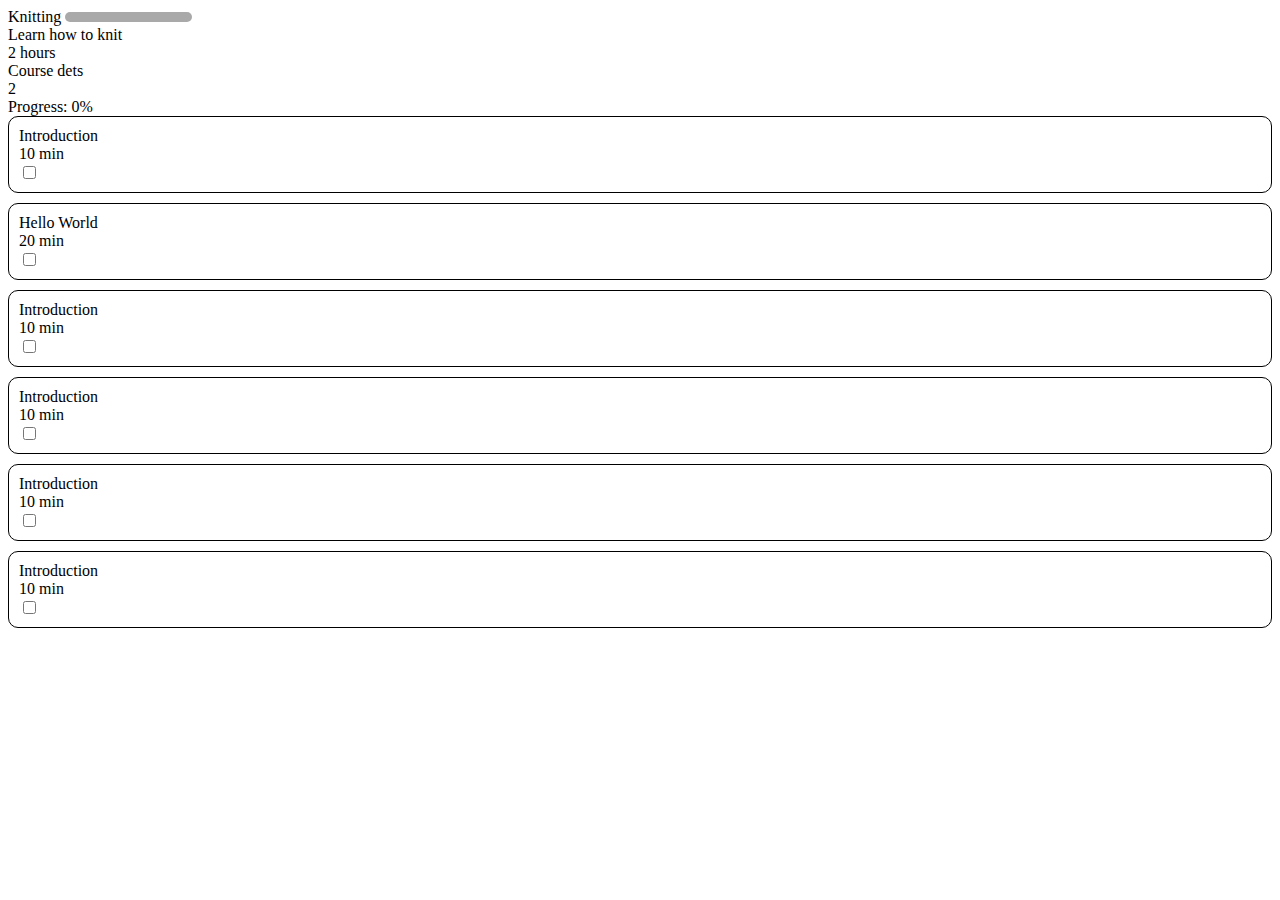
<file: prog.html>
<html lang="en">

<head>
    <link rel="stylesheet" href="prog.css">
    <script src="prog.js"></script>
    <meta charset="UTF-8">
    <meta http-equiv="X-UA-Compatible" content="IE=edge">
    <meta name="viewport" content="width=device-width, initial-scale=1.0">
    <title>Course Page</title>
</head>

<body>
    <!-- <div id="header">
        <header></header>
    </div> -->
    <div id="upperHead">
        <div class="inline">Knitting</div>
        <div class="inline" id="progressBar">
            <div id="bar"></div>
        </div>
    </div>

    <div id="course dets">
        <div id="courseDesc">Learn how to knit</div>
        <div id="courseTime">2 hours</div>
        <div id="courseDets">Course dets</div>
        <div id="subCourses">2</div>
        <div id="courseProgress">Progress: 0%</div>
    </div>

    <div id="checkList">
        <div class="course">
            <div class="courseTitle">Introduction</div>
            <div class="courseTime">10 min</div>
            <input id='progCheck' type='checkbox' onclick="checkBox(this)"/>
        </div>
        <div class="course">
            <div class="courseTitle">Hello World</div>
            <div class="courseTime">20 min</div>
            <input id='progCheck' type='checkbox' onclick="checkBox(this)"/>
        </div>
        <div class="course">
            <div class="courseTitle">Introduction</div>
            <div class="courseTime">10 min</div>
            <input id='progCheck' type='checkbox' onclick="checkBox(this)"/>
        </div>
        <div class="course">
            <div class="courseTitle">Introduction</div>
            <div class="courseTime">10 min</div>
            <input id='progCheck' type='checkbox' onclick="checkBox(this)"/>
        </div>
        <div class="course">
            <div class="courseTitle">Introduction</div>
            <div class="courseTime">10 min</div>
            <input id='progCheck' type='checkbox' onclick="checkBox(this)"/>
        </div>
        <div class="course">
            <div class="courseTitle">Introduction</div>
            <div class="courseTime">10 min</div>
            <input id='progCheck' type='checkbox' onclick="checkBox(this)"/>
        </div>
        
    </div>

</body>

</html>
</file>
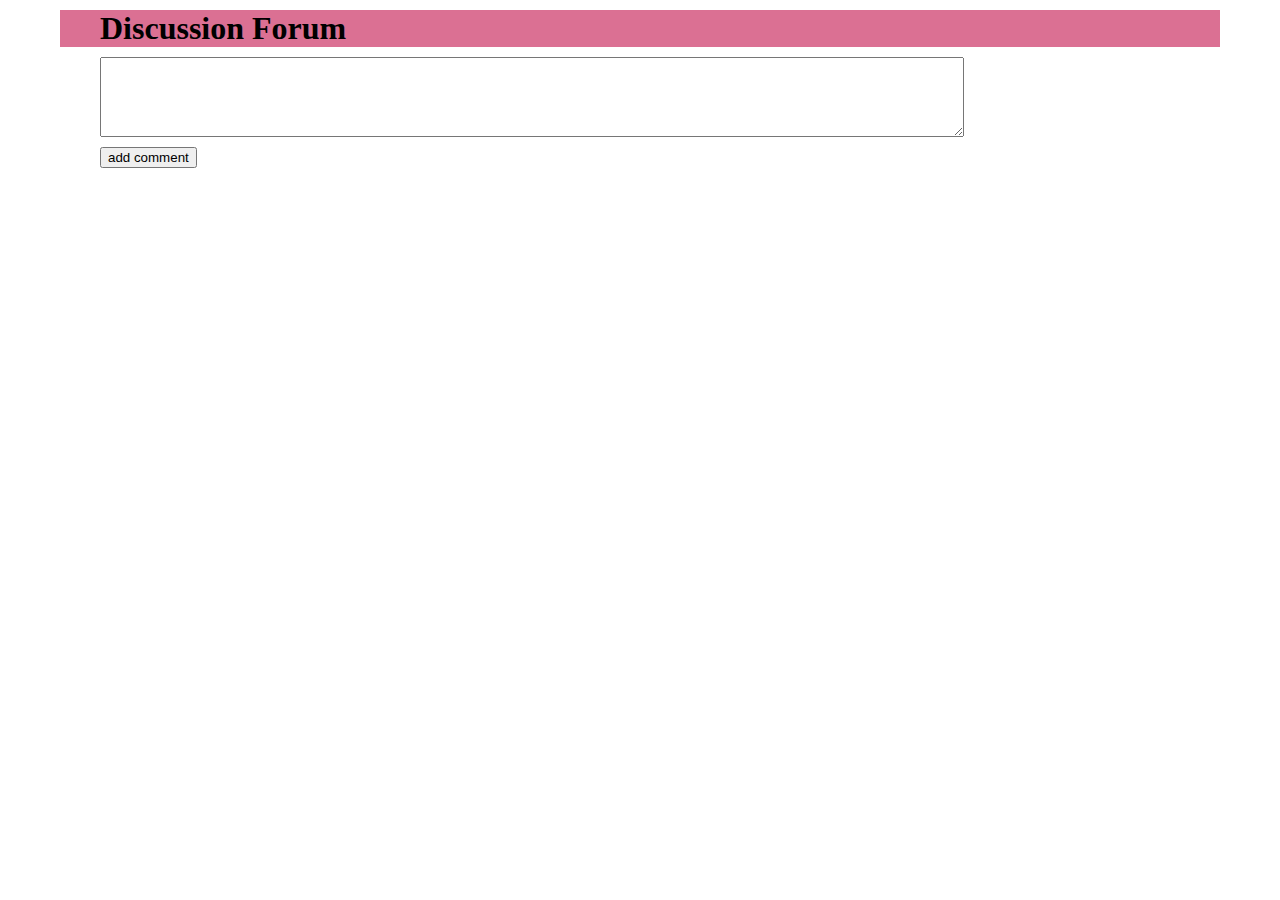
<file: thread.html>
<body>
    <div class="top-bar">
        <h1>
            Discussion Forum
        </h1>
    </div>
    <div class="main">
        <div class="header">
        </div>
        <textarea></textarea>
        <button class="comment-btn">add comment</button>
        <div class="comments">
        </div>
    </div>
    <script src="data.js"></script>
    <script>
        var id = window.location.search.slice(1);
        var thread = threads.find(t => t.id == id);
        var header = document.querySelector('.header');
        var headerHtml = `
            <h4 class="title">
                ${thread.title}
            </h4>
            <div class="bottom">
                <p class="timestamp">
                    ${new Date(thread.date).toLocaleString()}
                </p>
                <p class="comment-count">
                    ${thread.comments.length} comments
                </p>
            </div>
        `
        header.insertAdjacentHTML('beforeend', headerHtml)

        function addComment(comment) {
            var commentHtml = `
                <div class="comment">
                    <div class="top-comment">
                        <p class="user">
                            ${comment.author}
                        </p>
                        <p class="comment-ts">
                            ${new Date(comment.date).toLocaleString()}
                        </p>
                    </div>
                    <div class="comment-content">
                        ${comment.content}
                    </div>
                </div>
            `
            comments.insertAdjacentHTML('beforeend', commentHtml);
        }

        var comments = document.querySelector('.comments');
        for (let comment of thread.comments) {
            addComment(comment);
        }

        var btn = document.querySelector('button');
        btn.addEventListener('click', function() {
            var txt = document.querySelector('textarea');
            var comment = {
                content: txt.value,
                date: Date.now(),
                author: 'Smitha'
            }
            addComment(comment);
            txt.value = '';
            thread.comments.push(comment);
            localStorage.setItem('threads', JSON.stringify(threads));
        })
    </script>
    <style>
        body {
            margin: 10px 60px;
        }
        a {
            text-decoration: none;
            color: #222222;
        }
        h1{font-size: 32px;
            margin: 0;}
        h4{
            margin: 0;
            font-size: 26px;
        }
        ol {
            margin: 0;
        }
        p {
            margin: 5px 0;
        }
        textarea {
            width: 80%;
            height: 80px;
        }
        button {
            display: block;
            margin: 10px 0;
        }
        .top-bar {
            background-color: palevioletred;
            padding: 0 40px;
        }
        .main {
            background-color: white;
            padding: 10px 40px;
        }
        .comments {
            margin: 40px 0;
            font-size: 20px;
        }
        .comment {
            margin: 10px 0;
            font-size: 20px;
        }
        .row {
            padding: 5px 0;
        }
        .bottom, .top-comment {
            display: flex;
            color: grey;
            font-size: 12px;
        }
        .timestamp {
            padding-right: 10px;
        }
        .comment-ts {
            padding-left: 10px;
        }

.comment-btn:hover{
    background-color: pink;
    transition: all 0.5s ease-in-out;
    cursor: pointer;
}
        
    </style>
</body>
</file>
<file: art.css>
*{
    margin:0px;
    padding:0px;
    font-family: 'Gill Sans', 'Gill Sans MT', Calibri, 'Trebuchet MS', sans-serif;
}
.art{
    text-align: center;
    font-family: 'Gill Sans', 'Gill Sans MT', Calibri, 'Trebuchet MS', sans-serif;
    background-color: palevioletred;


}
.course{
    background-color: beige;
}
.c1{
    float: right;
    padding: 30px;
    margin:30px;
    text-align: center;
    background-color: pink;
}
#english{
    padding: 20px;
    /* margin-top: 200px; */
}
#hindi{
    padding: 20px;
    /* margin-top: 50px; */
}
#marathi{
    padding: 20px;
    /* margin-top: 50px; */
    /* display: flex;
    flex-direction: row; */
    margin: 5px;
    justify-content: center;
    position: relative;
}
h2{

}
#guju{
    padding: 20px;
    /* margin-top: 50px; */
}
.image{
    background-color: pink;
}
@media(max-width:700px)
{
    .art{
        /* text-align: center;
        font-family: 'Gill Sans', 'Gill Sans MT', Calibri, 'Trebuchet MS', sans-serif; */
        background-color: palevioletred;
        min-width: 100%
        
    
    
    }
    .course{
        background-color: beige;
        min-width: 100%
    }
    .c1{
        min-width: 100%
    }
}
.login{
    height: 100%;
    width:100%;
    position:absolute;
    background-image: url(back.jpg);
    background-position: center;
    background-size: cover;
    align-items: center;
    justify-content: center;
    display: flex;
    flex-direction: column;
}
.form-box{
    width:380px;
    height:480px;
    position: relative;
    margin:6% auto;
    background: #fff;
    padding:5px;
    overflow: hidden;
    
}
.button-box{
    width:220px;
    margin:35px auto;
    position:relative;
    box-shadow: 0 0 20px 9px pink;
    border-radius: 30px;
}
.toggle-btn{
    padding:10px 30px;
    cursor:pointer;
    background: transparent;
    border:0;
    outline:none;
    position: relative;

}

#btn{
    top: 0;
    left: 0;
    position: absolute;
    width: 110px;
    height: 100%;
    background: linear-gradient(to right, palevioletred, pink);

    border-radius: 30px;
    transition: 0.5s;

}
.social-icons{
    margin:30px auto;
    text-align: center;
}
.social-icons img{
    width:30px auto;
    margin:0 12px;
    box-shadow: 0 0 20px 0 #7f7f7f3d;
    cursor: pointer;
    border-radius: 50%;

}
.input-group{
    top:180px;
    position:absolute;
    width: 280px;
    transition: 0.5s;
}
.input-field{
    width:100%;
    padding: 10px 0;
    margin:5px 0;
    border-left: 0;
    border-top: 0;
    border-radius: 0;
    border-bottom: 1px solid #999;
    outline: none;
    background: transparent;
}
.submit-btm{
    width: 85%;
    padding: 10px 30px;
    cursor:pointer;
    display: block;
    margin: auto;
    background: linear-gradient(to right, palevioletred, pink);
    border:0;
    outline: none;
    border-radius:30px;

}
.checkbox{
    margin:30px 10px 30px 0;
}
span{
    color: #777;
    font-size: 12px;
    bottom:68px;
    position: absolute;

} 
#log{
    left:50px;

}
#reg{
    left: 450px;
}

.feedback{
    height: 55px;
    width: 120px;
    border: 2px solid;
    display: flex;
    flex-direction: row;
    justify-content: center;
    align-items: center;
    border-radius: 10px;
    position: absolute;
    margin-top: 55px;
    font-size: 24px;
    background-color: palevioletred;
    cursor: pointer;

}
.feedback:hover{
    background-color: pink;
    transition: all 0.5s ease-in-out;
    cursor: pointer;
}

.footer{
    display: flex;
    flex-direction: row;
    justify-content: center;
    align-items: center;

}
</file>
<file: style1.css>
#header.bg-primary
{background-color:#d80272b8;
   height:84px;
};
#Quiz
{
   padding:5px;
}
.content {
    margin-top: 54px;
    }
    .header {
    padding: 15px;
    position: fixed;
    top: 0;
    width: 100%;
    z-index: 9999;
    }
    .left-title {
    width: 80px;
    color: #fff;
    font-size: 18px;
    float: left;
    }
    .right-title {
    width: 150px;
    text-align: right;
    float: right;
    color: #fff;
    }
    .quiz-body {
    margin-top: 15px;
    padding-bottom: 50px;
    }
    .option-block-container {
    margin-top: 20px;
    max-width: 420px;
    }
    .option-block {
    padding: 10px;
    background: #f7739d71;
    border: 4px solid #e55381;
    margin-bottom: 10px;
    cursor: pointer;
    border-radius:4px;
    }
    .result-question {
    font-weight: bold;
    }
    .c-wrong {
    margin-left: 20px;
    color: #ff0000;
    }
    .c-correct {
    margin-left: 20px;
    color: green;
    }
    .last-row {
    border-bottom: 1px solid #ccc;
    padding-bottom: 25px;
    margin-bottom: 25px;
    }
    .res-header {
    border-bottom: 1px solid #ccc;
    margin-bottom: 15px;
    padding-bottom: 15px;
    }
</file>
<file: prog.css>
:root {
    --color-default: #222222;
    --color-primary: palevioletred;
    --color-secondary: white;
}

#progressBar {
    width: 10%;
    background: darkgrey;
    
    border-radius: 10px;
}

#bar {
    border-radius: 10px;
    width: 0%;
    height: 10px;
    background-color: palevioletred;
}

#upperHead {
    
}

#upperHead > .inline {
    display: inline-block;
    
}

.course {
    border-radius: 10px;
    border: 1px solid black;
    padding: 10px;
    margin-bottom: 10px;
}
</file>
